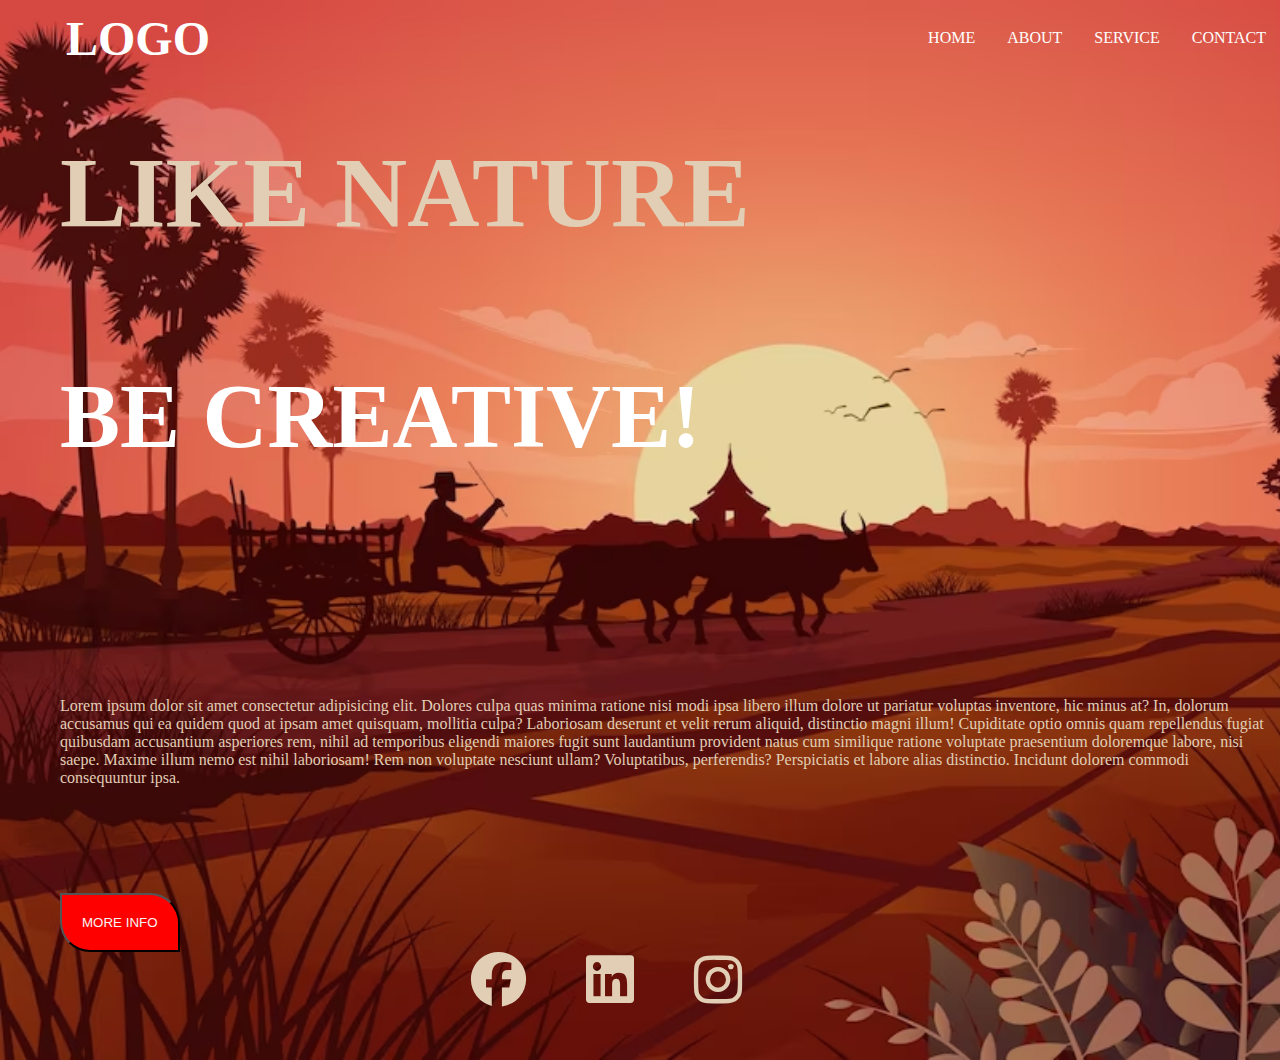
<file: task 1/land/index.html>
<!DOCTYPE html>
<html lang="en">
<head>
    <meta charset="UTF-8">
    <meta name="viewport" content="width=device-width, initial-scale=1, maximum-scale=1, user-scalable=no">
  
    <title>Document</title>
    <link rel="stylesheet" href="style.css">
    <link rel="stylesheet" href="https://cdnjs.cloudflare.com/ajax/libs/font-awesome/6.5.1/css/all.min.css" 
   >
</head>
<body>
   <div class="navbar">
    <div class="logo">LOGO</div>
      <ul class="links">

        <li><a href="#home">HOME</a></li>
        <li><a href="#about">ABOUT</a></li>
        <li><a href="#service">SERVICE</a></li>
        <li><a href="#contact">CONTACT</a></li>

        
      </ul>
      <div class="toggle_btn">
        <i class="fa-solid fa-bars"></i>
      </div>
    
    
   </div>

   <div class="dropdown_menu" >
    <li><a href="#home">HOME</a></li>
    <li><a href="#about">ABOUT</a></li>
    <li><a href="#service">SERVICE</a></li>
    <li><a href="#contact">CONTACT</a></li>
   </div>

    <h1 class="like">LIKE NATURE</h1>
    <h1 class="phase">BE CREATIVE!</h1>

    <p class="para">Lorem ipsum dolor sit amet consectetur adipisicing elit. Dolores culpa quas minima ratione nisi modi ipsa libero illum dolore ut pariatur voluptas inventore, hic minus at? In, dolorum accusamus qui ea quidem quod at ipsam amet quisquam, mollitia culpa? Laboriosam deserunt et velit rerum aliquid, distinctio magni illum! Cupiditate optio omnis quam repellendus fugiat quibusdam accusantium asperiores rem, nihil ad temporibus eligendi maiores fugit sunt laudantium provident natus cum similique ratione voluptate praesentium doloremque labore, nisi saepe. Maxime illum nemo est nihil laboriosam! Rem non voluptate nesciunt ullam? Voluptatibus, perferendis? Perspiciatis et labore alias distinctio. Incidunt dolorem commodi consequuntur ipsa.
    </p>


    <button class="btn"> MORE INFO</button>

    <footer class="footer">
        <div class="icons">
            <a href=""> <i class="fa-brands fa-facebook"></i></a>
            <a href=""> <i class="fa-brands fa-linkedin"></i></a>
            <a href=""> <i class="fa-brands fa-instagram"></i></a>
        </div>

    </footer>
    <script>
      const toggleBtn =document.querySelector('.toggle_btn')
      const toggleBtnIcon =document.querySelector('.toggle_btn i')
      const dropDownMenu =document.querySelector('.dropdown_menu')
    
      toggleBtn.onclick = function () {
        dropDownMenu.classList.toggle('open')
        const isOpen=dropDownMenu.classList.contains('open')

        toggleBtnIcon.classList = isOpen
        ? 'fa-solid fa-xmark':'fa-solid fa-bars'
      };
      </script>
</body>


</html>
</file>
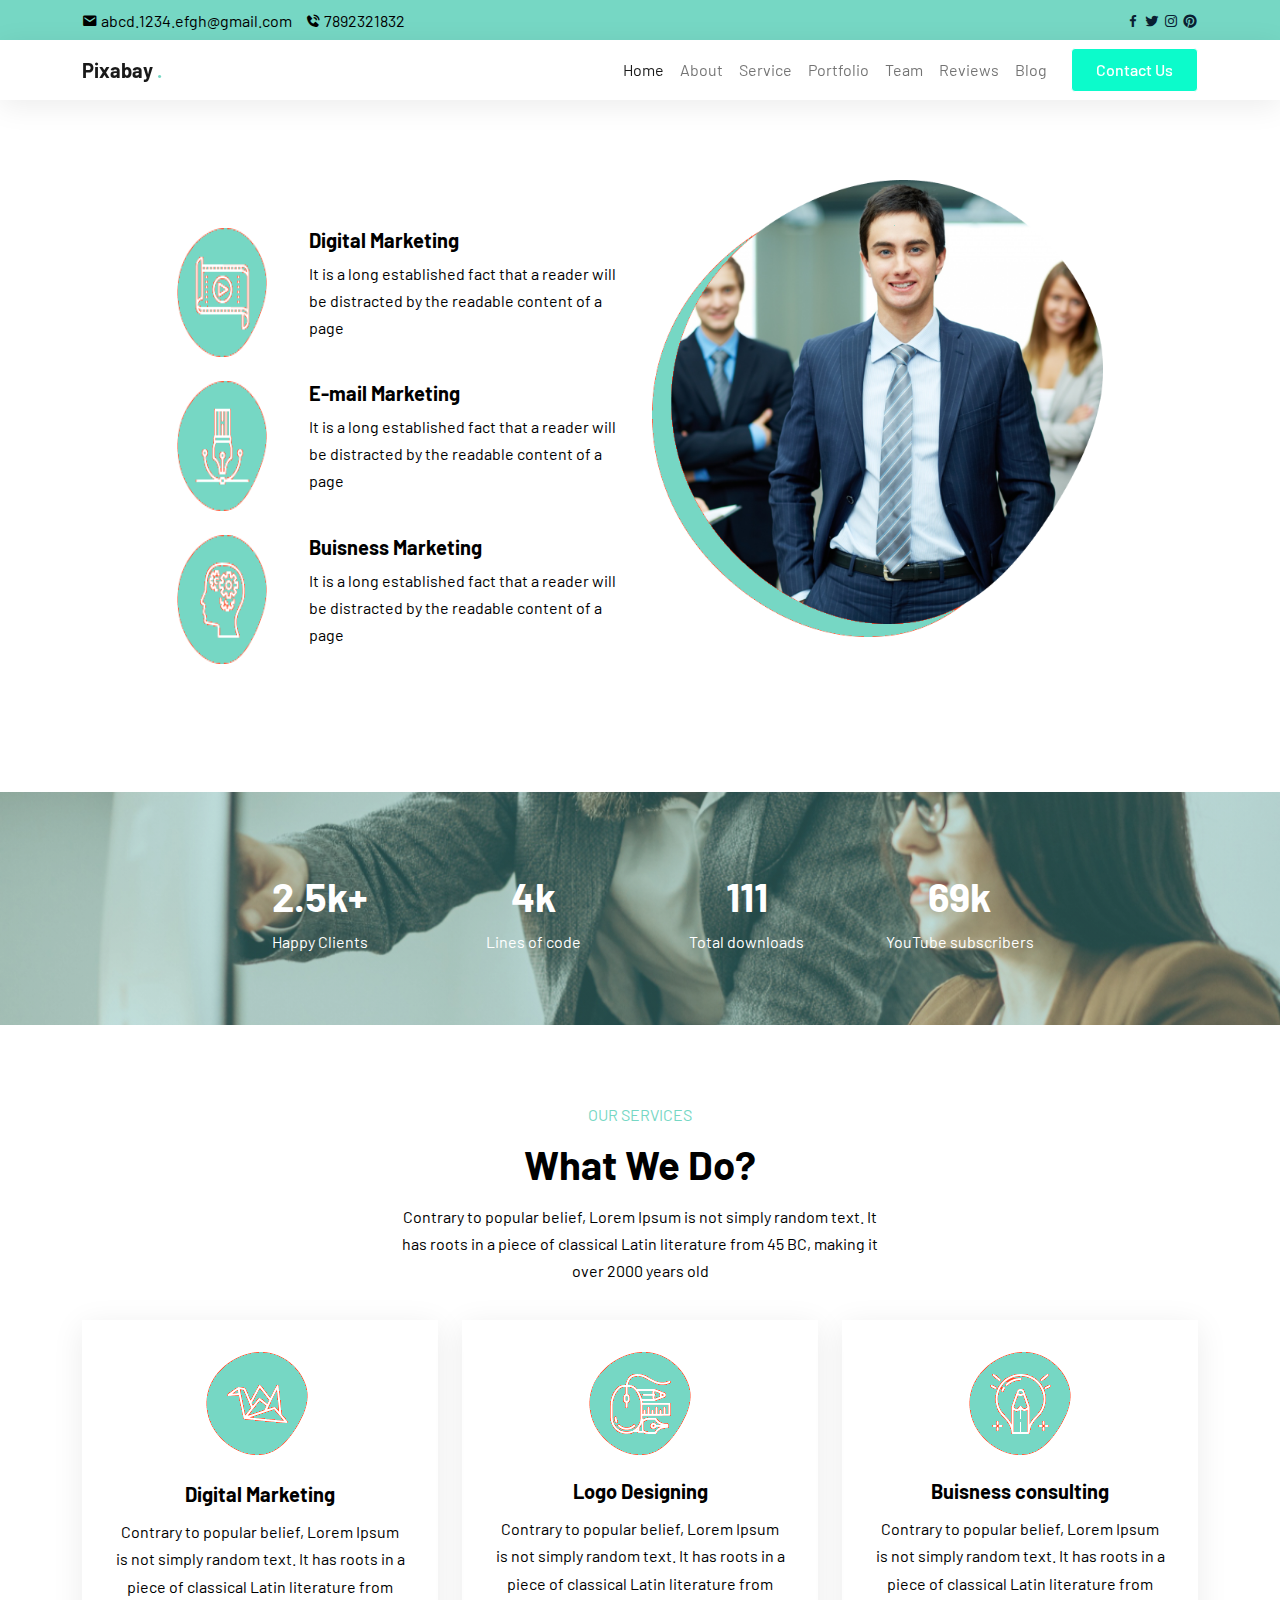
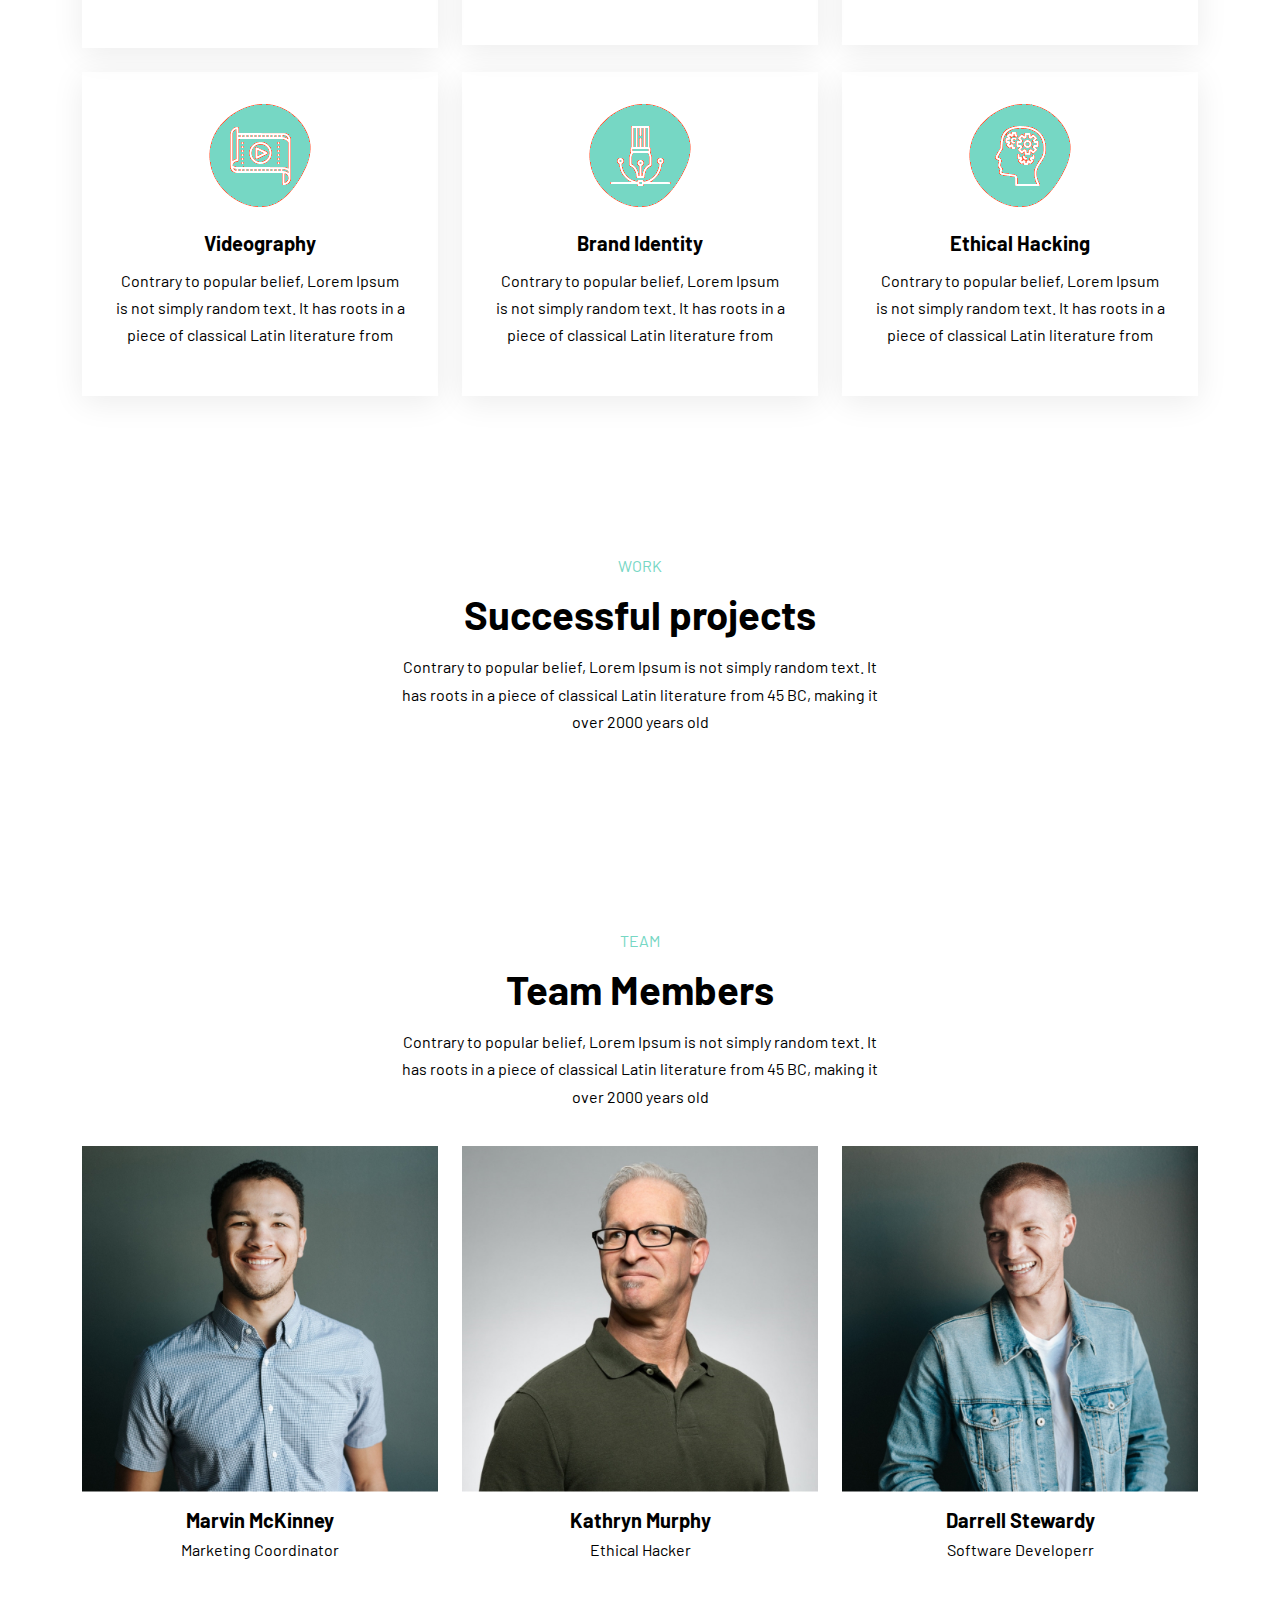
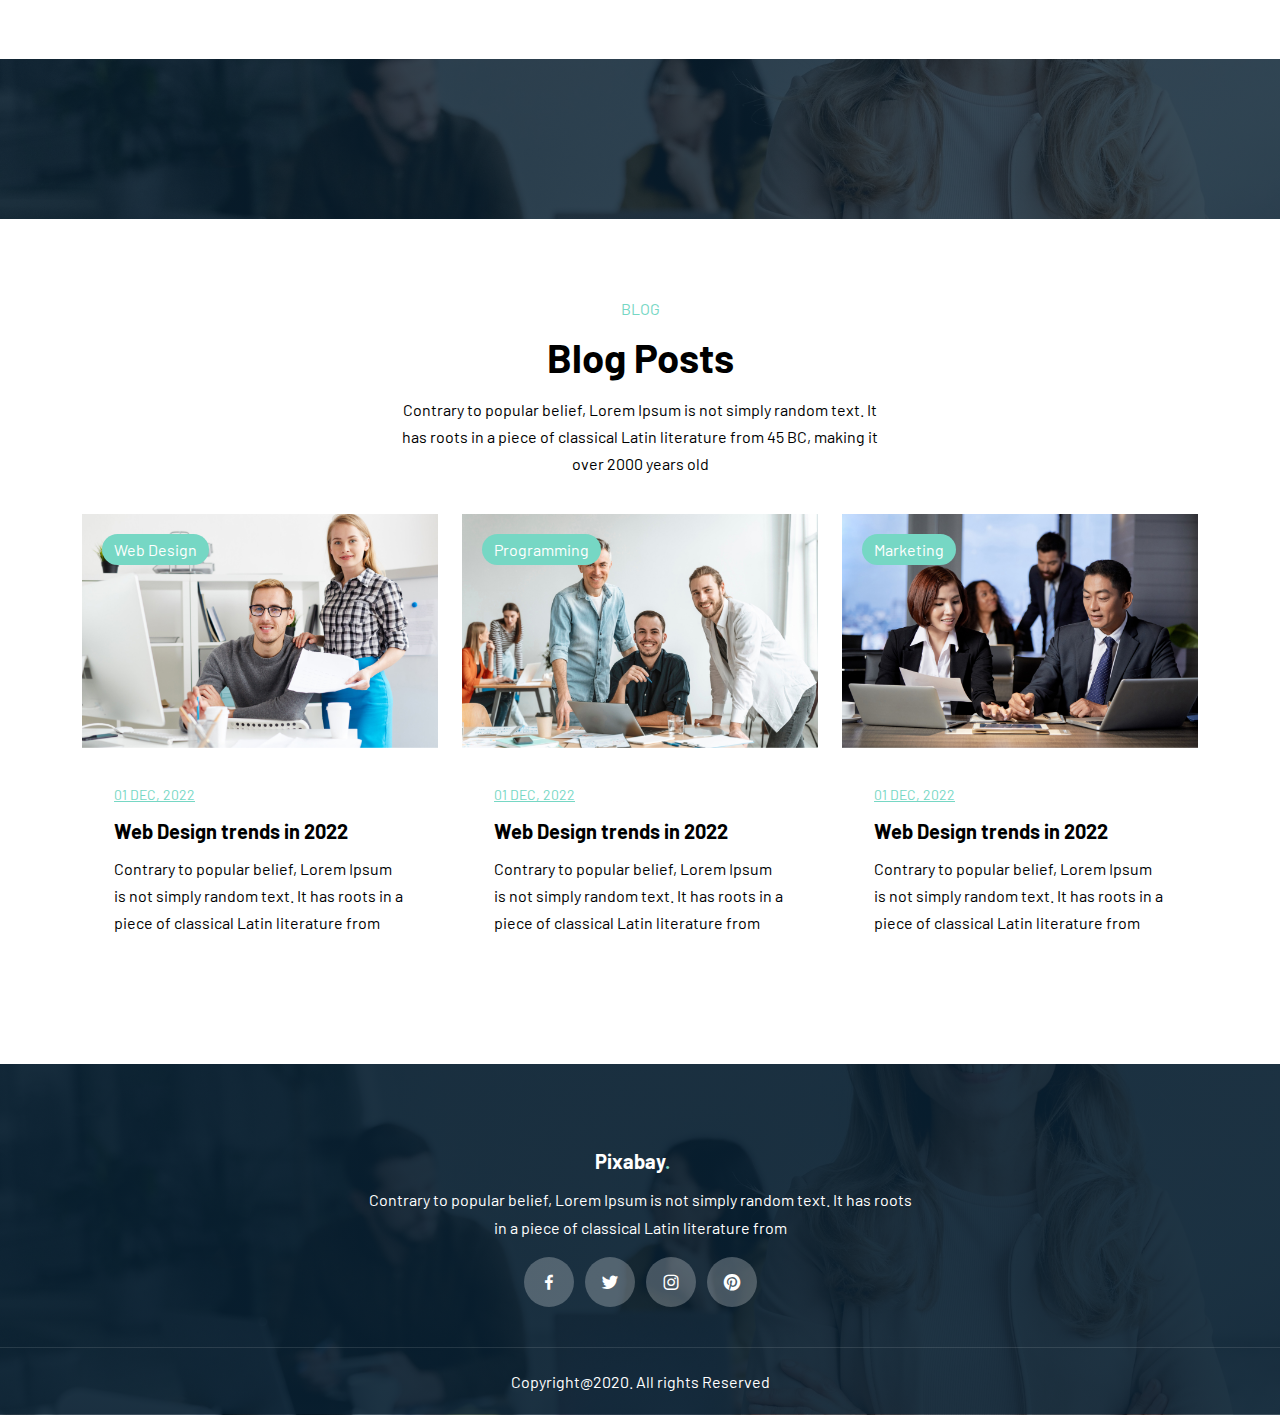
<file: task 1/portfolio/index.html>
<!doctype html>
<html lang="en">

<head>
    <!-- Required meta tags -->
    <meta charset="utf-8">
    <meta name="viewport" content="width=device-width, initial-scale=1">

    <!-- Bootstrap CSS -->
    <link rel="stylesheet" href="./css/bootstrap.min.css">
    <link rel="stylesheet" href="./css/boxicons.min.css">
    <link rel="stylesheet" href="./css/owl.carousel.min.css">
    <link rel="stylesheet" href="./css/owl.theme.default.min.css">
    <link rel="stylesheet "href="https://unpkg.com/boxicons@2.1.1/css/boxicons.min.css" >
    <link rel="stylesheet" href="./css/style.css">
  
    <title>MRK2 OFFICIALTemplate</title>
  </head>
  <body data-bs-spy="scroll" data-bs-target=".navbar">
    <!--nav bar-->
    <nav class="top-nav" id="home" sticky-top>
      <div class="container">
        <div class="row justify-content-between">
          <div class="col-auto">
            <p>
              <i class='bx bxs-envelope'></i>
              <span  class="email">abcd.1234.efgh@gmail.com</span>
            </p>
            <p>
              <i class='bx bxs-phone-call' ></i>
              <span class="phone" >7892321832</span>
            </p>
          </div>
          <div class="col-auto">
           
                    <a href="#"><i class='bx bxl-facebook'></i></a>
                    <a href="#"><i class='bx bxl-twitter'></i></a>
                    <a href="#"><i class='bx bxl-instagram'></i></a>
                    <a href="#"><i class='bx bxl-pinterest'></i></a>
          </div> 
        </div>
      </div>
    </nav>
    <nav class="navbar navbar-expand-lg navbar-light bg-white sticky-top" style="background-color: #fff;">
      <div class="container">
        <a class="navbar-brand sticky-top" href="#"><b>Pixabay <span>.</span></b></a>
        <button class="navbar-toggler" type="button" data-bs-toggle="collapse" data-bs-target="#navbarNav" aria-controls="navbarNav" aria-expanded="false" aria-label="Toggle navigation">
          <span class="navbar-toggler-icon"></span>
        </button>
        <div class="collapse navbar-collapse" id="navbarNav">
          <ul class="navbar-nav ms-auto">
            <li class="nav-item">
              <a class="nav-link active" aria-current="page" href="#home">Home</a>
            </li>
            <li class="nav-item">
              <a class="nav-link" href="#about">About</a>
            </li>
            <li class="nav-item">
              <a class="nav-link" href="#services">Service</a>
            </li>
            <li class="nav-item">
              <a class="nav-link" href="#portfolio">Portfolio</a>
             
            </li>
            <li class="nav-item">
              <a class="nav-link" href="#team">Team</a>
             
            </li>
            <li class="nav-item">
              <a class="nav-link" href="#reviews">Reviews</a>
             
            </li>
            <li class="nav-item">
              <a class="nav-link" href="#blog">Blog</a>
             
            </li>
          </ul>
          <a href="#"class="btn btn-brand ms-lg-3" data-bs-toggle="modal" data-bs-target="#exampleModal">Contact Us</a>
        </div>
      </div>
    </nav>
  
    <!--slider-->
  <div class="owl-carousel owl-theme hero-slider">
    <div class="slide1 min-vh-100 bg-cover d-flex align-items-center">
      <div class="container">
        <div class="row">
          <div class="col-12">
            <h6 class="text-uppercase">We craft digital experiances</h6>
            <h1 class="display-3 my-3 ">Be imaginative,<br> be creative</h1>
            <a href="#" class="btn btn-brand">Get Started</a>
            <a href="#" class="btn btn-brand">Our Works</a>
          </div>
        </div>
      </div>
    </div>
    <div class="slide2 min-vh-100 bg-cover d-flex align-items-center">
      <div class="container">
        <div class="row">
          <div class="col-12 text-center">
            <h6 class="text-uppercase ">We craft digital experiances</h6>
            
            <h1 class="display-3 my-3 ">Stay hungry,<br>stay foolish</h1>
            <a href="#" class="btn btn-brand">Get Started</a>
            <a href="#" class="btn btn-brand">Our Works</a>
          </div>
        </div>
      </div>
    </div>
    <div class="slide3 min-vh-100 bg-cover d-flex align-items-center">
      <div class="container">
        <div class="row">
          <div class="col-12 text-center">
            <h6 class="text-uppercase">We craft digital experiances</h6>
            <h1 class="display-3 my-3 ">Login into imagination,<br>break out of the box</h1>
            <a href="#" class="btn btn-brand">Get Started</a>
            <a href="#" class="btn btn-brand">Our Works</a>
          </div>
        </div>
      </div>
    </div>
 </div>
  <!--about-->
<section id="about">
  <div class="container">
      <div class="row justify-content-center">
          <div class="col-lg-5 py-5">
              <div class="row">

                  <div class="col-12">
                      <div class="info-box">
                          <img src="img/icon4.png" alt="">
                          <div class="ms-4">
                              <h5>Digital Marketing</h5>
                              <p>It is a long established fact that a reader will be distracted by the readable
                                  content of a page </p>
                          </div>
                      </div>
                  </div>
                  <div class="col-12 mt-4">
                      <div class="info-box">
                          <img src="img/icon5.png" alt="">
                          <div class="ms-4">
                              <h5>E-mail Marketing</h5>
                              <p>It is a long established fact that a reader will be distracted by the readable
                                  content of a page </p>
                          </div>
                      </div>
                  </div>
                  <div class="col-12 mt-4">
                      <div class="info-box">
                          <img src="img/icon6.png" alt="">
                          <div class="ms-4">
                              <h5>Buisness Marketing</h5>
                              <p>It is a long established fact that a reader will be distracted by the readable
                                  content of a page </p>
                          </div>
                      </div>
                  </div>
              </div>
          </div>
          <div class="col-lg-5">
              <img src="img/about.png" alt="">
          </div>
      </div>
  </div>
</section>
<!--milestone-->
<section id="milestone"class="bg-cover">
  <div class="container col-lg-8">
      <div class="row text-center">
        <div class="col-lg-3">
          <div class="display-4 text-white">
           <h1> 2.5k+</h1>
          </div>
          <p class="mb-0"> Happy Clients</p>
        </div>
        <div class="col-lg-3">
          <div class="display-4">
            <h1>4k</h1>
          </div>
          <p class="mb-0"> Lines of code</p>
        </div> <div class="col-lg-3">
          <div class="display-4">
            <h1>111</h1>
          </div>
          <p class="mb-0">Total downloads</p>
        </div> <div class="col-lg-3">
          <div class="display-4">
           <h1>69k</h1>
          </div>
          <p class="mb-0"> YouTube subscribers</p>
        </div>
      </div>
  </div>
</section>
<!--service-->
<section id="services" class="text-center">
    <div class="container">
        <div class="row">
            <div class="col-12">
                <div class="intro">
                    <h6>Our Services</h6>
                    <h1>What We Do?</h1>
                    <p class="mx-auto">Contrary to popular belief, Lorem Ipsum is not simply random text. It has
                        roots in a piece of classical Latin literature from 45 BC, making it over 2000 years old</p>
                </div>
            </div>
        </div>
        <div class="row g-4">
            <div class="col-lg-4 col-md-6">
                <div class="service">
                    <img src="img/icon1.png" alt="">
                    <h5>Digital Marketing</h5>
                    <p>Contrary to popular belief, Lorem Ipsum is not simply random text. It has roots in a piece of
                        classical Latin literature from</p>
                </div>
            </div>
            <div class="col-lg-4 col-md-6">
                <div class="service">
                    <img src="img/icon2.png" alt="">
                    <h5>Logo Designing</h5>
                    <p>Contrary to popular belief, Lorem Ipsum is not simply random text. It has roots in a piece of
                        classical Latin literature from</p>
                </div>
            </div>
            <div class="col-lg-4 col-md-6">
                <div class="service">
                    <img src="img/icon3.png" alt="">
                    <h5>Buisness consulting</h5>
                    <p>Contrary to popular belief, Lorem Ipsum is not simply random text. It has roots in a piece of
                        classical Latin literature from</p>
                </div>
            </div>
            <div class="col-lg-4 col-md-6">
                <div class="service">
                    <img src="img/icon4.png" alt="">
                    <h5>Videography</h5>
                    <p>Contrary to popular belief, Lorem Ipsum is not simply random text. It has roots in a piece of
                        classical Latin literature from</p>
                </div>
            </div>
            <div class="col-lg-4 col-md-6">
                <div class="service">
                    <img src="img/icon5.png" alt="">
                    <h5>Brand Identity</h5>
                    <p>Contrary to popular belief, Lorem Ipsum is not simply random text. It has roots in a piece of
                        classical Latin literature from</p>
                </div>
            </div>
            <div class="col-lg-4 col-md-6">
                <div class="service">
                    <img src="img/icon6.png" alt="">
                    <h5>Ethical Hacking</h5>
                    <p>Contrary to popular belief, Lorem Ipsum is not simply random text. It has roots in a piece of
                        classical Latin literature from</p>
                </div>
            </div>
        </div>
    </div>
</section>
<!--portfolio-->
<section class="bg-light" id="portfolio">
  <div class="container">
      <div class="row">
          <div class="col-12">
              <div class="intro">
                  <h6>Work</h6>
                  <h1>Successful projects</h1>
                  <p class="mx-auto">Contrary to popular belief, Lorem Ipsum is not simply random text. It has
                      roots in a piece of classical Latin literature from 45 BC, making it over 2000 years old</p>
              </div>
          </div>
      </div>
  </div>
  <div id="projects-slider" class="owl-theme owl-carousel">
      <div class="project">
          <div class="overlay"></div>
          <img src="img/project1.jpg" alt="">
          <div class="content">
              <h2>Consulting Marketing</h2>
              <h6>Website Design</h6>
          </div>
      </div>
      <div class="project">
          <div class="overlay"></div>
          <img src="img/project2.jpg" alt="">
          <div class="content">
              <h2>Consulting Marketing</h2>
              <h6>Website Design</h6>
          </div>
      </div>
      <div class="project">
          <div class="overlay"></div>
          <img src="img/project3.jpg" alt="">
          <div class="content">
              <h2>Consulting Marketing</h2>
              <h6>Website Design</h6>
          </div>
      </div>
      <div class="project">
          <div class="overlay"></div>
          <img src="img/project4.jpg" alt="">
          <div class="content">
              <h2>Consulting Marketing</h2>
              <h6>Website Design</h6>
          </div>
      </div>
      <div class="project">
          <div class="overlay"></div>
          <img src="img/project5.jpg" alt="">
          <div class="content">
              <h2>Consulting Marketing</h2>
              <h6>Website Design</h6>
          </div>
      </div>
  </div>
</section>
<!--team-->
<section id="team">
  <div class="container">
      <div class="row">
          <div class="col-12">
              <div class="intro">
                  <h6>Team</h6>
                  <h1>Team Members</h1>
                  <p class="mx-auto">Contrary to popular belief, Lorem Ipsum is not simply random text. It has
                      roots in a piece of classical Latin literature from 45 BC, making it over 2000 years old</p>
              </div>
          </div>
      </div>
      <div class="row justify-content-center">
          <div class="col-lg-4 col-md-8">
              <div class="team-member">
                  <div class="image">
                      <img src="img/team_1.jpg" alt="">
                      <div class="social-icons">
                          <a href="#"><i class='bx bxl-facebook'></i></a>
                          <a href="#"><i class='bx bxl-twitter'></i></a>
                          <a href="#"><i class='bx bxl-instagram'></i></a>
                          <a href="#"><i class='bx bxl-pinterest'></i></a>
                      </div>
                      <div class="overlay"></div>
                  </div>

                  <h5>Marvin McKinney</h5>
                  <p>Marketing Coordinator</p>
              </div>
          </div>
          <div class="col-lg-4 col-md-8">
            <div class="team-member">
                <div class="image">
                    <img src="img/team_2.jpg" alt="">
                    <div class="social-icons">
                        <a href="#"><i class='bx bxl-facebook'></i></a>
                        <a href="#"><i class='bx bxl-twitter'></i></a>
                        <a href="#"><i class='bx bxl-instagram'></i></a>
                        <a href="#"><i class='bx bxl-pinterest'></i></a>
                    </div>
                    <div class="overlay"></div>
                </div>

                <h5>Kathryn Murphy</h5>
                <p>Ethical Hacker</p>
            </div>
        </div>
        <div class="col-lg-4 col-md-8">
          <div class="team-member">
              <div class="image">
                  <img src="img/team_3.jpg" alt="">
                  <div class="social-icons">
                      <a href="#"><i class='bx bxl-facebook'></i></a>
                      <a href="#"><i class='bx bxl-twitter'></i></a>
                      <a href="#"><i class='bx bxl-instagram'></i></a>
                      <a href="#"><i class='bx bxl-pinterest'></i></a>
                  </div>
                  <div class="overlay"></div>
              </div>

              <h5>Darrell Stewardy</h5>
              <p>Software Developerr</p>
          </div>
      </div>
      </div>
  </div>
</section>
<!--reviews-->
<section class="bg-light" id="reviews">

  <div class="owl-theme owl-carousel reviews-slider container">
      <div class="review">
          <div class="person">
              <img src="img/team_1.jpg" alt="">
              <h5>Ralph Edwards</h5>
              <small>Market Development Manager</small>
          </div>
          <h3>Lorem ipsum dolor sit amet consectetur, adipisicing elit. Aut quis, rem culpa labore voluptate
              ullam! In, nostrum. Dicta, vero nihil. Delectus minus vitae rerum voluptatum, excepturi incidunt ut,
              enim nam exercitationem optio ducimus!</h3>
         
      </div>
      <div class="review">
          <div class="person">
              <img src="img/team_2.jpg" alt="">
              <h5>Ralph Edwards</h5>
              <small>Market Development Manager</small>
          </div>
          <h3>Lorem ipsum dolor sit amet consectetur, adipisicing elit. Aut quis, rem culpa labore voluptate
              ullam! In, nostrum. Dicta, vero nihil. Delectus minus vitae rerum voluptatum, excepturi incidunt ut,
              enim nam exercitationem optio ducimus!</h3>
         
      
      </div>
      <div class="review">
          <div class="person">
              <img src="img/team_3.jpg" alt="">
              <h5>Ralph Edwards</h5>
              <small>Market Development Manager</small>
          </div>
          <h3>Lorem ipsum dolor sit amet consectetur, adipisicing elit. Aut quis, rem culpa labore voluptate
              ullam! In, nostrum. Dicta, vero nihil. Delectus minus vitae rerum voluptatum, excepturi incidunt ut,
              enim nam exercitationem optio ducimus!</h3>
         
         
      </div>
  </div>
</section>

<!--blog-->
<section id="blog">
  <div class="container">
      <div class="row">
          <div class="col-12">
              <div class="intro">
                  <h6>Blog</h6>
                  <h1>Blog Posts</h1>
                  <p class="mx-auto">Contrary to popular belief, Lorem Ipsum is not simply random text. It has
                      roots in a piece of classical Latin literature from 45 BC, making it over 2000 years old</p>
              </div>
          </div>
      </div>
      <div class="row">
          <div class="col-md-4">
              <article class="blog-post">
                  <img src="img/project5.jpg" alt="">
                  <a href="#" class="tag">Web Design</a>
                  <div class="content">
                      <small>01 Dec, 2022</small>
                      <h5>Web Design trends in 2022</h5>
                      <p>Contrary to popular belief, Lorem Ipsum is not simply random text. It has roots in a
                          piece of classical Latin literature from</p>
                  </div>
              </article>
          </div>
          <div class="col-md-4">
              <article class="blog-post">
                  <img src="img/project4.jpg" alt="">
                  <a href="#" class="tag">Programming</a>
                  <div class="content">
                      <small>01 Dec, 2022</small>
                      <h5>Web Design trends in 2022</h5>
                      <p>Contrary to popular belief, Lorem Ipsum is not simply random text. It has roots in a
                          piece of classical Latin literature from</p>
                  </div>
              </article>
          </div>
          <div class="col-md-4">
              <article class="blog-post">
                  <img src="img/project2.jpg" alt="">
                  <a href="#" class="tag">Marketing</a>
                  <div class="content">
                      <small>01 Dec, 2022</small>
                      <h5>Web Design trends in 2022</h5>
                      <p>Contrary to popular belief, Lorem Ipsum is not simply random text. It has roots in a
                          piece of classical Latin literature from</p>
                  </div>
              </article>
          </div>
      </div>
  </div>
 
</section>
<!---footer-->
<footer>
<div class="footer-top text-center">
  <div class="container">
      <div class="row justify-content-center">
          <div class="col-lg-6 text-center">
              <h4 class="navbar-brand">Pixabay<span class="dot">.</span></h4>
              <p>Contrary to popular belief, Lorem Ipsum is not simply random text. It has roots in a piece of
                  classical Latin literature from</p>
              <div class="col-auto social-icons">
                  <a href="#"><i class='bx bxl-facebook'></i></a>
                  <a href="#"><i class='bx bxl-twitter'></i></a>
                  <a href="#"><i class='bx bxl-instagram'></i></a>
                  <a href="#"><i class='bx bxl-pinterest'></i></a>
              </div>
          </div>
      </div>
  </div>
</div>
<div class="footer-bottom text-center">
  <div class="container">
     <p class="mb-0" >Copyright@2020. All rights Reserved</p>
    </div>

</div>
</footer>
<div class="modal fade" id="exampleModal" tabindex="-1" aria-labelledby="exampleModalLabel" aria-hidden="true">
  <div class="modal-dialog modal-dialog-centered modal-xl">
      <div class="modal-content">
          <div class="modal-body p-0">
              <div class="container-fluid">
                  <div class="row gy-4">
                      <div class="col-lg-4 col-sm-12 bg-cover"
                          style="background-image: url(img/c2.jpg); min-height:300px;">
                          <div>
                              
                          </div>
                      </div>
                      <div class="col-lg-8">
                          <form class="p-lg-5 col-12 row g-3">
                              <div>
                                  <h1>Get in touch</h1>
                              <p>Fell free to contact us and we will get back to you as soon as possible</p>
                              </div>
                              <div class="col-lg-6">
                                  <label for="userName" class="form-label">First name</label>
                                  <input type="text" class="form-control" placeholder="first name" id="userName"
                                      aria-describedby="emailHelp">
                              </div>
                              <div class="col-lg-6">
                                  <label for="userName" class="form-label">Last name</label>
                                  <input type="text" class="form-control" placeholder="last name" id="userName"
                                      aria-describedby="emailHelp">
                              </div>
                              <div class="col-12">
                                  <label for="userName" class="form-label">Email address</label>
                                  <input type="email" class="form-control" placeholder="gmail@example.com" id="userName"
                                      aria-describedby="emailHelp">
                              </div>
                              <div class="col-12">
                                  <label for="exampleInputEmail1" class="form-label">Enter Message</label>
                                  <textarea name="" placeholder="This is looking great and nice." class="form-control" id=""  rows="4"></textarea>
                              </div>

                              <div class="col-12">
                                  <button type="submit" class="btn btn-brand">Send Message</button>
                                  <button type="cancel" class="btn btn-brand">CANCEL</button>
                              </div>
                          </form>
                      </div>
                  </div>
              </div>
          </div>

      </div>
  </div>
</div>

  <script src="./js/jqeuery.min.js">
  </script>
  <script src="./js/bootstrap.bundle.min.js"></script>
  <script src="./js/owl.carousel.min.js"></script>
  <script src="./js/app.js"></script>
</body>
</file>
<file: task 1/land/style.css>
body{
    background-color: rgb(234, 179, 159);
    background-image: url('k.png');
    background-position: fixed;
    background-repeat:no-repeat ;
    background-size: cover;
    /* margin-top: 1000px; */margin-left: 60px;
}
li{
    list-style: none;
}
a{
    text-decoration: none;
    color: white;
    font-size: 1rem;
}
a:hover{
    color:rgb(234, 179, 159);
}

header{
    position:relative;
    padding: 0 2rem;
}

.navbar{
    width: 100%;
    height: 60px;
    max-width: 1200px;
    margin: 0 auto;
    display: flex;
    align-items: center;
    justify-content: space-between;
}

.navbar .logo {
    font-size: 3rem;
    color: white;
    font-weight: bold;
}
.navbar .links{
    display: flex;
    gap: 2rem;

}
.navbar .toggle_btn{
    color: white;
    cursor: pointer;
    font-size: 2rem;
    display: none;
}

.dropdown_menu {
    display: none;
    position: absolute;
    right: 2rem;
    top: 60px;
    height: 0;
    width: 300px;
    background:rgba(225, 225, 225,0.1) ;
    backdrop-filter: blur(2px);
    border-radius: 10px;
    overflow: hidden;
    transition: height 0.2s cubic-bezier(0.175, 0.885, 0.32, 1.275);
}
.dropdown_menu.open{
    height: 240px;

}

.dropdown_menu li{
    padding: .9rem;
    display: flex;
    justify-content: center;
    align-items: center;

}

.like{
    color:rgb(225, 206, 181);
    /* margin-left: 150px; */
     font-size: 100px;
    /* margin-top: 100px;  */
    /* line-height: 1px; */
}
.phase{
    color:white;
     font-size: 90px; 
    line-height: 200px;
}

.para{
    color:rgb(225, 206, 181);
    /* max-width: 1000px; */
    margin-top: 20vh;
    /* line-height: 100px; */
}

.btn{
    background-color: red;
    color: whitesmoke;
    padding: 20px;
    border-radius: 1px 30px 1px 30px;
    margin-top: 10vh;
}

.footer{
    height: 100px;
    

}

.icons{
    display:flex;
    justify-content: center;

    margin-right: 120px;
    transition: 3s;
   
}
.icons a{
    /* position: relative; */
    color:rgb(225, 206, 181);;
    font-size: 55px;
    text-decoration: none;
    justify-content: space-around;
    /* gap: 100px; */
    transition: 3s;
}
.icons a:hover{
    color: white;
    transform: scale(1.6);

}

.icons a:not(:last-child){
    margin-right: 60px;
}

.icons i{

    display: flex;
    justify-content: space-between;
    /* column-gap: 200px; */
}




@media (max-width:992px){
    .navbar .links{
        display: none;
    }

    .navbar .toggle_btn{
        display: block;
    }
    .dropdown_menu{
        display: block;
    }
}
</file>
<file: task 1/portfolio/css/style.css>
@import url('https://fonts.googleapis.com/css2?family=Barlow:wght@400;500;600;700&display=swap');



body {
    font-family: "Barlow", sans-serif;
    color: var(--body);
    line-height: 1.7;
}
.navbar {
    background-color: #fff;

}
h2,h3,h4,h5{
    font-weight: 700;
    color:#000;
}
h1,h6{
    font-weight: 700;
    color:#fff;
}

a {
    color: #092032;
    text-decoration: solid;
}
span{
    color:#76D7c4
}

img {
    width: 100%;
}
section{
    padding-top: 80px;
    padding-bottom: 80px;
}
.bg-cover {
    background-position: center! important;
    background-size: cover!important;
    background-position: center!important;
}
.intro {margin-bottom: 36px;
    text-align: center;}
    
    .intro p {
        max-width: 500px;
        margin:auto;
    }
    .intro h6{
        color: #76D7c4;
        font-weight: 400;
        text-transform: uppercase;
    }
    
    .intro h1 {
        color:#000;
        margin-top: 15px;
        margin-bottom: 15px;
    }

/* navbar */
.top-nav {
    background-color: #76D7c4;
    padding-top: 5px;
    padding-bottom: 5px;
}

.top-nav p {
    display: inline-block;
    margin-bottom: 0;
    margin-right: 10px;
}

.top-nav span,
.top-nav i {
    vertical-align: middle;
}

.navbar {
    box-shadow: var(--shadow);
}
.sticky-top {
    color:#fff;
}

.social-icons a {
    width: 28px;
    height: 28px;
    display: inline-flex;
    color: #fff;
    background-color: rgba(255, 255, 255, 0.25);
    text-decoration: none;
    align-items: center;
    justify-content: center;
    border-radius: 100px;
}

.social-icons a:hover {
    background-color: #fff;
    color: var(--brand);
}

.navbar {
box-shadow: 0px 6px 30px rgba(0,0,0,0.08);
}
.navba.r-brand-span {
    color: #76D7c4;
    background-color: #ffffff;
}
 .navbar .navbar-nav.nav-link:hover,
 .navbar .navbar-nav.nav-link:active{
    color:black;

 }
 .collapse .navbar-collapse{
    background-color: #092032
 }
 .email{
    color:black;
 }
 .phone{
    color: #000;
 }

.btn{
    padding: 9px 24px;
 font-weight: 500;
}
.btn-brand {
    border-color: var(--brand);
    background-color:#0cfbcb;
    color:#fff;
}
.bt-brand.hover{
    color:#ffffff;
    background-color: black;
}


.hero-slider h1{
    font-weight: 700;

}
.slide1 {
    background: linear-gradient(rgba(0, 0, 0, 0.4), rgba(0, 0, 0, 0.4)), url(../img/project1.jpg);
    background-size: cover;
    background-position: center;
    background-repeat: no-repeat;
    
}
.slide2 {
    background: linear-gradient(rgba(0, 0, 0, 0.4), rgba(0, 0, 0, 0.4)), url(../img/project2.jpg);
    background-size: cover;
    background-position: center;
    background-repeat: no-repeat;
    
    
}
.slide3 {
    background: linear-gradient(rgba(0, 0, 0, 0.4), rgba(0, 0, 0, 0.4)), url(../img/project3.jpg);
    background-size: cover;
    background-position: center;
    background-repeat: no-repeat;
    
    
}
.owl-prev,
.owl-next{
    position: absolute;
    top: 250px !important;
    width: 60px !important;
    height: 60px !important;
    place-items: center;
    display: grid;
    background-color:rgba(249, 245, 245, 0.176);
    margin-top: -30px!important;
    color:#fff;
    font-weight: 700!important;
    font-size:12px!important;
    border-radius: 100px;
}
.owl-prev{
    left: 0;
    
    
}
.owl-next{
    right: 0;
}
.owl-next.hover,
.owl-prev.hover{
    background-color: #76D7c4!important;

}
.info-box{
    display:flex;
}

.info-box img{
    width:90px;
    margin-right: 18px;
}
#milestone{
    background: linear-gradient(rgba(118, 215, 196, 0.3),rgba(118, 215, 196, 0.3)), url(../img/project1.jpg);
    padding-bottom: 70px;
}

#milestone h1,
#milestone p {
    color: #fff;
}

.service {

padding: 32px;
box-shadow:0px 6px 30px rgba(0,0,0,0.08); 
text-align: center;
}
.service img{
    width: unset;

}
.service h5{
    margin-top: 24px;
    margin-bottom: 12px;
}

.project {
    position: relative;
    overflow: hidden;
    z-index: 2;
}

.project h6 {
    font-weight: 400;
}

.project h6::before {
    content: "";
    height: 2px;
    width: 30px;
    display: inline-block;
    background: var(--brand);
    vertical-align: middle;
    margin-right: 10px;
}


.project .overlay {
    width: 100%;
    height: 220px;
    position: absolute;
    bottom: 0;
    left: 0;
    background: linear-gradient( to bottom, rgba(118, 215, 196, 0),rgba(118, 215, 196, 0));
}

.project .content {
    position: absolute;
    left: 10%;
    bottom: 10%
}
.project h2,
.projecth6{
    color:#fff
    
}
.project h6{
    font-size: 14px;
    text-transform: uppercase;
    letter-spacing: 1px;
}
.project h6::before{
    content: "";
    height: 4px;
    width: 24px;
    background-color:#0cfbcb;
    display:inline-block;
    vertical-align: middle;
    margin-right: 12px;
}
    .team-member {
        text-align: center;
    }
    
    .team-member .image{
        position: relative;
        z-index: 2;
        overflow: hidden;
    }
    
    .team-member .overlay {
        width: 100%;
        height: 100%;
        position: absolute;
        left: 0;
        top: -10%;
        background-color: rgba(118, 215, 196, 0.7);
        opacity: 0;
        transition: all 0.4s ease;
    }
    
    .team-member h5 {
        margin-top: 16px;
        margin-bottom: 4px;
    }
    
    .team-member .social-icons {
        position: absolute;
        top: 60%;
        left: 50%;
        transform: translate(-50%, -50%);
        z-index: 2;
        opacity: 0;
        transition: all 0.4s ease;
    }
    
    .team-member .social-icons a {
        width: 40px;
        height: 40px;
    }
    
    .team-member:hover .social-icons {
        top: 50%;
        opacity: 1;
    }
    
    .team-member:hover .overlay {
        top: 0%;
        opacity: 1;
    }
    

.team-member {
    text-align: center;
}

.team-member .image{
    position: relative;
    z-index: 2;
    overflow: hidden;
}

.team-member .overlay {
    width: 100%;
    height: 100%;
    position: absolute;
    left: 0;
    top: -10%;
    background-color:rgba(118, 215, 196, 0.7);
    opacity: 0;
    transition: all 0.4s ease;
}

.team-member h5 {
    margin-top: 16px;
    margin-bottom: 4px;
}

.team-member .social-icons {
    position: absolute;
    top: 60%;
    left: 50%;
    transform: translate(-50%, -50%);
    z-index: 2;
    opacity: 0;
    transition: all 0.4s ease;
}

.team-member .social-icons a {
    width: 40px;
    height: 40px;
}

.team-member:hover .social-icons {
    top: 50%;
    opacity: 1;
}

.team-member:hover .overlay {
    top: 0%;
    opacity: 1;
}

#reviews {

    background: linear-gradient(-90deg, rgba(8, 32, 50, 0.8), rgba(8, 32, 50, 0.8)), url(../img/bg_banner1.jpg), #082032;;
    background-size: cover;
    background-position: center;
    background-repeat: no-repeat;
}

.review {
    text-align: center;
    z-index: 2;
    position: relative;
    margin: 15px;
    max-width: 768px;
    margin: auto;
}

.review .bxs-quote-alt-left {
    font-size: 120px;
    position: absolute;
    opacity: 0.1;
    left: 50%;
    top: 50%;
    transform: translate(-50%, -50%);
    color: #fff;
}

.review img {
    width: 80px !important;
    height: 80px;
    border-radius: 100px;
    margin: auto;
}

.review h5 {
    margin-top: 16px;
    margin-bottom: 4px;
    color: #fff;
}

.review h3{
    margin-top: 26px;
    margin-bottom: 26px;
    font-size: 22px;
    color: #fff;
    font-weight: 400;
    line-height: 1.7;
}

.review small {
    color:#76D7c4;
}


.owl-dot .active span{
background-color:#ff4d29!important;
}

.blog-post {
    position: relative;
    background-color: #fff;
    box-shadow: var(--shadow);
}

.blog-post .content {
    padding: 32px;
}

.blog-post a {
    position: absolute;
    top: 20px;
    left: 20px;
    background-color: #76D7c4;
    padding: 2px 12px;
    border-radius: 100px;
    text-decoration: none;
    color: #fff;
}

.blog-post h5 {
    margin-top: 12px;
    margin-bottom: 12px;

}
.blog-post .content h5:hover{
    color:#76D7c4
}


.blog-post small {
    text-transform: uppercase;
    letter-spacing:0;
    color: #76D7c4;
    text-decoration: underline;
}

footer {
    color:#fff;
    background: linear-gradient(0deg, rgba(8, 32, 50, 0.9), rgba(8, 32, 50, 0.9)), url(../img/bg_banner1.jpg), #082032;;
    background-size: cover;
    background-position: center;
    background-repeat: no-repeat;
    padding-top: 80px;
    padding-bottom: 20px;
}
footer .navbar-brand{
    color: #fff;

}
.footer-top{
    margin-bottom: 40px;

}
.footer-bottom{
    border-top: 1px solid rgba(255, 255, 255, 0.112);
    padding-top: 20px;
    
}
footer .social-icons a {
    width: 50px;
    height: 50px;
    font-size: 20px;
    margin-left: 4px;
    margin-right: 4px;
}
footer .social-icons a :hover{
    color: #76D7c4;
}

input.form-control {
    border-color: transparent;
    height: 44px;
}

.form-control {
    background-color: rgba(0, 0, 0, 0.04);
    border-color: rgba(0, 0, 0, 0.04);;
}

.form-control:focus {
    box-shadow: none;
    border-color: var(--brand);
}
</file>
